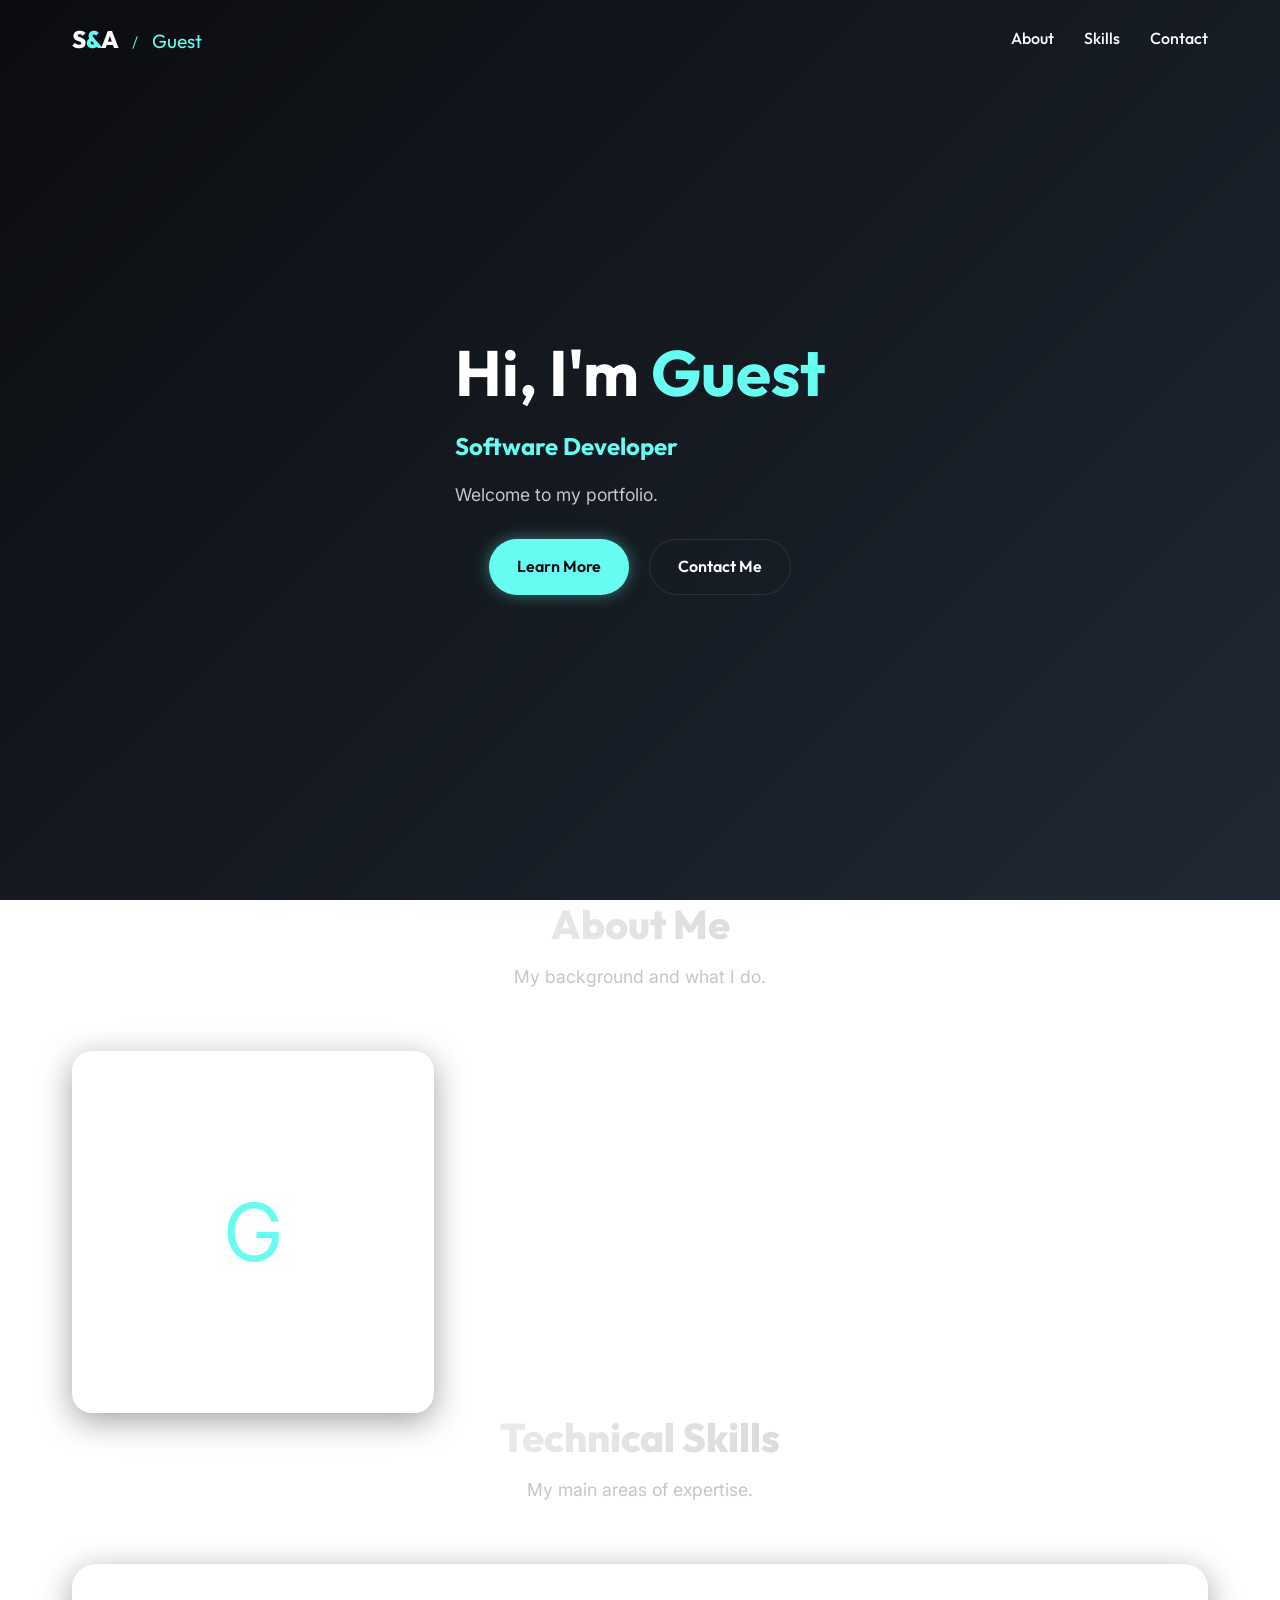
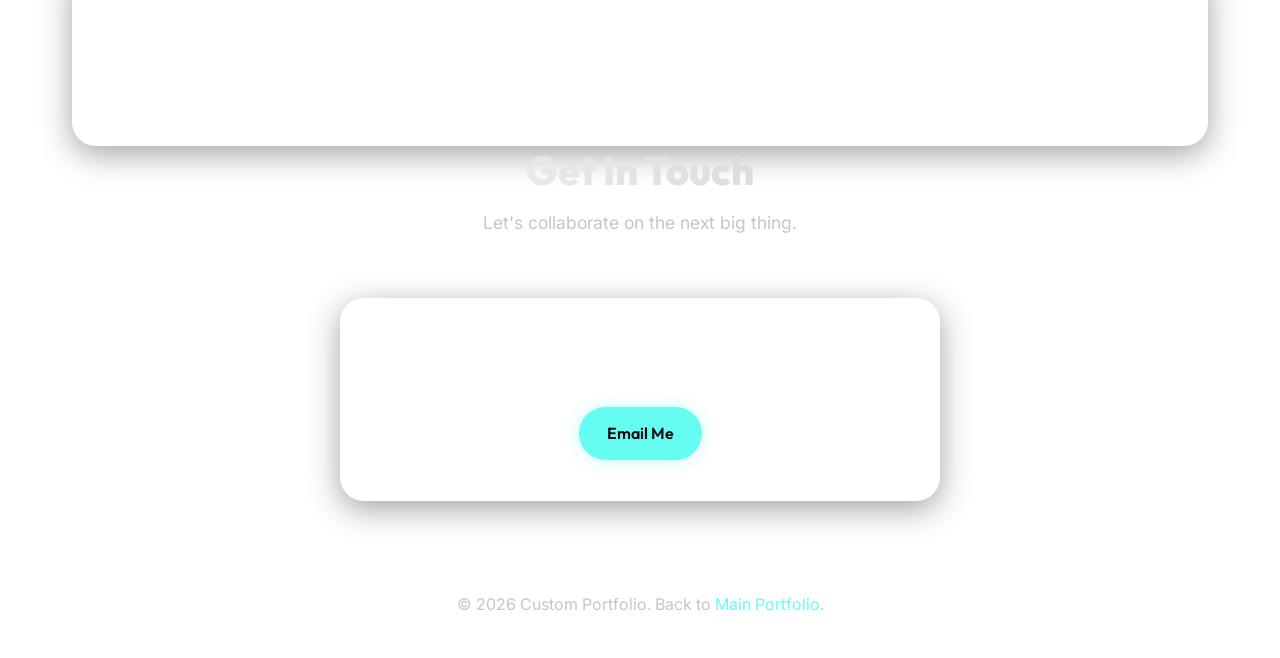
<file: template.html>
<!DOCTYPE html>
<html lang="en">

<head>
  <meta charset="UTF-8">
  <meta name="viewport" content="width=device-width, initial-scale=1.0">
  <title>Custom Portfolio</title>
  <link rel="stylesheet" href="style.css">
  <link rel="stylesheet" href="https://cdnjs.cloudflare.com/ajax/libs/font-awesome/6.4.0/css/all.min.css">
  <style>
    /* Unique styles for the custom template */
    .template-hero {
      min-height: 100vh;
      display: flex;
      align-items: center;
      position: relative;
      overflow: hidden;
      padding-top: 80px;
      padding-bottom: 50px;
    }

    .custom-title {
      font-size: 4rem;
      margin-bottom: 20px;
    }

    .custom-subtitle {
      font-size: 1.5rem;
      color: var(--accent-global);
      margin-bottom: 20px;
    }

    .img-frame {
      width: 100%;
      height: 100%;
      display: flex;
      align-items: center;
      justify-content: center;
      background: rgba(255, 255, 255, 0.05);
      border-radius: 20px;
    }

    .about-grid {
      display: grid;
      grid-template-columns: 1fr 2fr;
      gap: 50px;
      align-items: center;
    }

    @media (max-width: 768px) {
      .about-grid {
        grid-template-columns: 1fr;
      }
    }
  </style>
</head>

<body>

  <!-- Navbar -->
  <header id="navbar">
    <div class="container nav-container">
      <div class="logo"><a href="index.html" style="color:white; text-decoration: none;">S<span>&</span>A</a> <span
          style="font-weight: 300; font-size:1rem; margin-left:10px;">/</span> <span
          style="color: var(--accent-global); font-weight: 400; margin-left:10px; font-size:1.2rem;"
          id="navName">User</span></div>
      <nav class="nav-links">
        <a href="#about">About</a>
        <a href="#skills">Skills</a>
        <a href="#contact">Contact</a>
      </nav>
    </div>
  </header>

  <!-- Hero Section -->
  <section class="template-hero" id="home">
    <div class="container hero-content">
      <h1 class="custom-title">Hi, I'm <span class="highlight" id="heroName"
          style="color: var(--accent-global);">User</span></h1>
      <h2 class="custom-subtitle" id="heroRole">Role Placeholder</h2>
      <p class="hero-intro" id="heroDesc" style="max-width: 600px; font-size: 1.1rem; color: var(--text-secondary);">
        Description placeholder.
      </p>

      <div class="hero-buttons" style="margin-top: 30px;">
        <a href="#about" class="btn btn-primary">Learn More</a>
        <a href="#contact" class="btn btn-outline">Contact Me</a>
      </div>
    </div>
  </section>

  <!-- About Section -->
  <section id="about" class="container reveal">
    <div class="section-header">
      <h2>About Me</h2>
      <p>My background and what I do.</p>
    </div>
    <div class="about-grid">
      <div class="glass-panel"
        style="aspect-ratio: 1; border-radius: 20px; display:flex; align-items:center; justify-content:center; font-size: 5rem; color: var(--accent-global);">
        <span id="aboutInitial">U</span>
      </div>
      <div class="about-text">
        <h3 id="aboutRole">Role</h3>
        <p id="aboutDesc">Detailed description here.</p>
      </div>
    </div>
  </section>

  <!-- Skills Section -->
  <section id="skills" class="container reveal">
    <div class="section-header">
      <h2>Technical Skills</h2>
      <p>My main areas of expertise.</p>
    </div>
    <div class="skills-container glass-panel" style="padding: 40px;">
      <div class="profile-skills" id="skillsList"
        style="display:flex; flex-wrap:wrap; gap: 15px; justify-content:center;">
        <!-- Skills go here -->
      </div>
    </div>
  </section>

  <!-- Contact Section -->
  <section id="contact" class="container reveal">
    <div class="section-header">
      <h2>Get In Touch</h2>
      <p>Let's collaborate on the next big thing.</p>
    </div>
    <div class="glass-panel" style="max-width: 600px; margin: 0 auto; padding: 40px; text-align: center;">
      <h3>Contact Information</h3>
      <p>Reach out to discuss opportunities.</p>
      <div style="margin-top: 20px;">
        <a href="mailto:example@example.com" class="btn btn-primary">Email Me</a>
      </div>
    </div>
  </section>

  <footer>
    <div class="container">
      <p>&copy; 2026 Custom Portfolio. Back to <a href="index.html" style="color: var(--accent-global);">Main
          Portfolio</a>.</p>
    </div>
  </footer>

  <script src="template.js"></script>
</body>

</html>
</file>
<file: style.css>
@import url('https://fonts.googleapis.com/css2?family=Outfit:wght@300;400;500;600;700;800&family=Inter:wght@300;400;500;600&display=swap');

:root {
  --bg-color: #0b0c10;
  --bg-gradient: linear-gradient(135deg, #0b0c10 0%, #1f2833 100%);
  --text-primary: #ffffff;
  --text-secondary: #c5c6c7;

  /* Seham's Accent (e.g., Tech blue/teal) */
  --accent-seham: #45a29e;
  --accent-seham-glow: rgba(69, 162, 158, 0.5);

  /* Amelia's Accent (e.g., Creative purple/pink) */
  --accent-amelia: #bb86fc;
  --accent-amelia-glow: rgba(187, 134, 252, 0.5);

  /* Global Accents */
  --accent-global: #66fcf1;
  --glass-bg: rgba(255, 255, 255, 0.03);
  --glass-border: rgba(255, 255, 255, 0.1);
  --card-shadow: 0 8px 32px 0 rgba(0, 0, 0, 0.37);

  --font-heading: 'Outfit', sans-serif;
  --font-body: 'Inter', sans-serif;
  --transition-smooth: all 0.4s cubic-bezier(0.25, 0.8, 0.25, 1);
}

* {
  margin: 0;
  padding: 0;
  box-sizing: border-box;
}

html {
  scroll-behavior: smooth;
  font-size: 16px;
}

body {
  font-family: var(--font-body);
  background: var(--bg-gradient);
  background-attachment: fixed;
  color: var(--text-primary);
  line-height: 1.6;
  overflow-x: hidden;
}

h1,
h2,
h3,
h4,
h5,
h6 {
  font-family: var(--font-heading);
  font-weight: 700;
  line-height: 1.2;
}

a {
  text-decoration: none;
  color: inherit;
}

ul {
  list-style: none;
}

/* Glassmorphism Styles */
.glass-panel {
  background: var(--glass-bg);
  backdrop-filter: blur(16px);
  -webkit-backdrop-filter: blur(16px);
  border: 1px solid var(--glass-border);
  border-radius: 24px;
  box-shadow: var(--card-shadow);
}

/* Buttons */
.btn {
  display: inline-flex;
  align-items: center;
  justify-content: center;
  padding: 14px 28px;
  font-family: var(--font-heading);
  font-weight: 600;
  font-size: 1rem;
  border-radius: 50px;
  border: none;
  cursor: pointer;
  transition: var(--transition-smooth);
  position: relative;
  overflow: hidden;
  z-index: 1;
}

.btn-primary {
  background: var(--accent-global);
  color: #0b0c10;
  box-shadow: 0 0 15px rgba(102, 252, 241, 0.4);
}

.btn-primary:hover {
  transform: translateY(-3px);
  box-shadow: 0 0 25px rgba(102, 252, 241, 0.6);
}

.btn-seham {
  background: var(--accent-seham);
  color: #fff;
  box-shadow: 0 0 15px var(--accent-seham-glow);
}

.btn-seham:hover {
  transform: translateY(-3px);
  box-shadow: 0 0 25px var(--accent-seham-glow);
}

.btn-amelia {
  background: linear-gradient(135deg, var(--accent-amelia), #ff79c6);
  color: #fff;
  box-shadow: 0 0 15px var(--accent-amelia-glow);
}

.btn-amelia:hover {
  transform: translateY(-3px);
  box-shadow: 0 0 25px var(--accent-amelia-glow);
}

.btn-outline {
  background: transparent;
  color: var(--text-primary);
  border: 1px solid var(--glass-border);
  backdrop-filter: blur(10px);
}

.btn-outline:hover {
  border-color: var(--text-primary);
  transform: translateY(-3px);
}
.add-btn:hover {
  border-color: #66fcf1;
  color: #66fcf1;
  background: rgba(102, 252, 241, 0.1); 
  box-shadow: 0 0 20px rgba(102, 252, 241, 0.3);
  transform: translateY(-3px);
}

/* Layout */
.container {
  max-width: 1200px;
  margin: 0 auto;
  padding: 0 2rem;
}

section {
  padding: 100px 0;
  position: relative;
}

.section-header {
  text-align: center;
  margin-bottom: 60px;
}

.section-header h2 {
  font-size: 2.5rem;
  font-weight: 800;
  margin-bottom: 15px;
  background: linear-gradient(to right, #fff, var(--text-secondary));
  background-clip: text;
  -webkit-background-clip: text;
  -webkit-text-fill-color: transparent;
}

.section-header p {
  color: var(--text-secondary);
  font-size: 1.1rem;
  max-width: 600px;
  margin: 0 auto;
}

/* Navbar */
header {
  position: fixed;
  top: 0;
  left: 0;
  width: 100%;
  z-index: 1000;
  padding: 20px 0;
  transition: var(--transition-smooth);
}

header.scrolled {
  background: rgba(11, 12, 16, 0.85);
  backdrop-filter: blur(10px);
  border-bottom: 1px solid var(--glass-border);
  padding: 15px 0;
}

.nav-container {
  display: flex;
  justify-content: space-between;
  align-items: center;
}

.logo {
  font-family: var(--font-heading);
  font-size: 1.5rem;
  font-weight: 800;
  position: relative;
}

.logo span {
  color: var(--accent-global);
}

.nav-links {
  display: flex;
  gap: 30px;
}

.nav-links a {
  font-family: var(--font-heading);
  font-weight: 500;
  position: relative;
  transition: var(--transition-smooth);
}

.nav-links a:hover {
  color: var(--accent-global);
}

.nav-links a::after {
  content: '';
  position: absolute;
  bottom: -5px;
  left: 0;
  width: 0%;
  height: 2px;
  background: var(--accent-global);
  transition: var(--transition-smooth);
}

.nav-links a:hover::after {
  width: 100%;
}

/* Animations */
.reveal {
  opacity: 0;
  transform: translateY(50px);
  transition: all 0.8s ease-out;
}

.reveal.active {
  opacity: 1;
  transform: translateY(0);
}

/* Floating Shapes */
.floating-shape {
  position: absolute;
  border-radius: 50%;
  filter: blur(80px);
  z-index: 0;
  animation: float 10s ease-in-out infinite;
  opacity: 0.5;
}

@keyframes float {
  0% {
    transform: translateY(0) scale(1);
  }

  50% {
    transform: translateY(-30px) scale(1.05);
  }

  100% {
    transform: translateY(0) scale(1);
  }
}

/* Home Hero Section */
.hero-section {
  min-height: 100vh;
  display: flex;
  align-items: center;
  justify-content: center;
  text-align: center;
  position: relative;
  overflow: hidden;
  padding-top: 100px;
}

.hero-content {
  position: relative;
  z-index: 10;
  max-width: 900px;
}

.hero-title {
  font-size: 5rem;
  margin-bottom: 20px;
  line-height: 1.1;
  background: linear-gradient(135deg, #fff 0%, #a4a4a4 100%);
  background-clip: text;
  -webkit-background-clip: text;
  -webkit-text-fill-color: transparent;
  animation: fadeInUp 1s ease-out;
}

.hero-subtitle {
  font-size: 1.25rem;
  color: var(--text-secondary);
  margin-bottom: 40px;
  animation: fadeInUp 1s ease-out 0.2s backwards;
}

.hero-buttons {
  display: flex;
  gap: 20px;
  justify-content: center;
  animation: fadeInUp 1s ease-out 0.4s backwards;
}

@keyframes fadeInUp {
  from {
    opacity: 0;
    transform: translateY(30px);
  }

  to {
    opacity: 1;
    transform: translateY(0);
  }
}

/* Profiles Section */
.profiles-grid {
  display: grid;
  grid-template-columns: 1fr 1fr;
  gap: 40px;
}

.profile-card {
  padding: 40px;
  text-align: center;
  position: relative;
  overflow: hidden;
  transition: transform 0.4s, box-shadow 0.4s;
}
.profile-card img {
  position: absolute;
  width: 100%;
  height: 100%;
  object-fit: cover;
  object-position: center; 
  top: 0;
  left: 0;
  z-index: 0;
}
.profile-card.seham img {
  object-fit: cover;
  object-position: 30% 2%; 
  transform: scale(1.01);   
}
.profile-card.amelia img {
  object-fit: cover;
  object-position: 40% 20%;
  transform: scale(1.01);
}


.profile-card::before {
  content: '';
  position: absolute;
  top: 0;
  left: 0;
  width: 100%;
  height: 5px;
}

.profile-card.seham::before {
  background: var(--accent-seham);
}

.profile-card.amelia::before {
  background: var(--accent-amelia);
}

.profile-card.custom::before {
  background: var(--accent-global);
}

.profile-card:hover {
  transform: translateY(-10px);
}

.profile-card.seham:hover {
  box-shadow: 0 15px 40px rgba(69, 162, 158, 0.2);
}

.profile-card.amelia:hover {
  box-shadow: 0 15px 40px rgba(187, 134, 252, 0.2);
}

.profile-card.custom:hover {
  box-shadow: 0 15px 40px rgba(102, 252, 241, 0.2);
}

.delete-portfolio {
  position: absolute;
  top: 15px;
  right: 15px;
  background: rgba(255, 0, 0, 0.1);
  color: #ff4d4d;
  border: 1px solid rgba(255, 0, 0, 0.2);
  width: 35px;
  height: 35px;
  border-radius: 50%;
  cursor: pointer;
  display: flex;
  align-items: center;
  justify-content: center;
  transition: all 0.3s ease;
  z-index: 10;
}

.delete-portfolio:hover {
  background: #ff4d4d;
  color: #fff;
  transform: scale(1.1);
}

.profile-img-placeholder {
  width: 150px;
  height: 150px;
  border-radius: 50%;
  margin: 0 auto 20px;
  background: #2c323f;
  display: flex;
  align-items: center;
  justify-content: center;
  font-size: 3rem;
  font-family: var(--font-heading);
  color: rgba(255, 255, 255, 0.1);
  border: 4px solid var(--glass-border);
}

.profile-role {
  color: var(--text-secondary);
  font-size: 0.9rem;
  text-transform: uppercase;
  letter-spacing: 2px;
  margin-bottom: 15px;
}

.profile-skills {
  margin: 25px 0;
  display: flex;
  flex-wrap: wrap;
  gap: 10px;
  justify-content: center;
}

.skill-badge {
  background: rgba(255, 255, 255, 0.05);
  padding: 6px 12px;
  border-radius: 20px;
  font-size: 0.85rem;
  border: 1px solid var(--glass-border);
}

/* Collaboration Section */
.collab-grid {
  display: grid;
  grid-template-columns: repeat(3, 1fr);
  gap: 30px;
}

.collab-card {
  padding: 30px;
  text-align: left;
}

.collab-icon {
  font-size: 2.5rem;
  margin-bottom: 20px;
  background: linear-gradient(135deg, var(--accent-seham), var(--accent-amelia));
  background-clip: text;
  -webkit-background-clip: text;
  -webkit-text-fill-color: transparent;
}

/* Projects Preview */
.projects-grid {
  display: grid;
  grid-template-columns: repeat(2, 1fr);
  gap: 30px;
}

.project-card {
  border-radius: 20px;
  overflow: hidden;
  position: relative;

}

.project-img-placeholder {
  height: 250px;
  background: #1a1f26;
  display: flex;
  align-items: center;
  justify-content: center;
  font-size: 1.2rem;
  color: var(--text-secondary);
  transition: var(--transition-smooth);
}

.project-card:hover .project-img-placeholder {
  transform: scale(1.05);
}

.project-info {
  background: var(--glass-bg);
  padding: 25px;
  position: relative;
  z-index: 2;
  border-top: 1px solid var(--glass-border);
}

.project-tags {
  display: flex;
  gap: 10px;
  margin-bottom: 10px;
}

.project-tag {
  font-size: 0.75rem;
  color: var(--text-secondary);
  background: rgba(255, 255, 255, 0.1);
  padding: 3px 8px;
  border-radius: 10px;
}

/* Jobs Section */
.jobs-grid {
  display: flex;
  flex-direction: column;
  gap: 20px;
}

.job-card {
  padding: 30px;
  display: flex;
  justify-content: space-between;
  align-items: center;
  transition: transform 0.3s;
}

.job-card:hover {
  transform: scale(1.02);
  border-color: var(--text-secondary);
}

.job-info h3 {
  font-size: 1.3rem;
  margin-bottom: 5px;
}

.job-meta {
  color: var(--text-secondary);
  font-size: 0.9rem;
  margin-bottom: 15px;
}

.job-tags {
  display: flex;
  gap: 10px;
}

/* Job Modal */
.modal-overlay {
  position: fixed;
  top: 0;
  left: 0;
  width: 100%;
  height: 100%;
  background: rgba(0, 0, 0, 0.8);
  backdrop-filter: blur(5px);
  z-index: 2000;
  display: flex;
  align-items: center;
  justify-content: center;
  opacity: 0;
  pointer-events: none;
  transition: opacity 0.3s;
}

.modal-overlay.active {
  opacity: 1;
  pointer-events: auto;
}

.modal-content {
  width: 100%;
  max-width: 600px;
  padding: 40px;
  position: relative;
  transform: translateY(50px);
  transition: transform 0.4s;
  max-height: 90vh;
  overflow-y: auto;
}

.modal-overlay.active .modal-content {
  transform: translateY(0);
}

.close-modal {
  position: absolute;
  top: 20px;
  right: 20px;
  background: none;
  border: none;
  color: var(--text-primary);
  font-size: 1.5rem;
  cursor: pointer;
}

.form-group {
  margin-bottom: 20px;
}

.form-group label {
  display: block;
  margin-bottom: 8px;
  font-size: 0.9rem;
  font-weight: 500;
}

.form-control {
  width: 100%;
  padding: 12px 15px;
  background: rgba(0, 0, 0, 0.2);
  border: 1px solid var(--glass-border);
  border-radius: 8px;
  color: var(--text-primary);
  font-family: var(--font-body);
  transition: border-color 0.3s;
}

.form-control:focus {
  outline: none;
  border-color: var(--accent-global);
}

textarea.form-control {
  resize: vertical;
  min-height: 100px;
}

/* Chatbot Styles */
.chatbot-toggle {
  position: fixed;
  bottom: 30px;
  right: 30px;
  width: 60px;
  height: 60px;
  border-radius: 50%;
  background: linear-gradient(135deg, var(--accent-seham), var(--accent-amelia));
  border: none;
  color: #fff;
  font-size: 1.5rem;
  cursor: pointer;
  box-shadow: 0 4px 15px rgba(0, 0, 0, 0.3);
  z-index: 1500;
  transition: transform 0.3s;
  display: flex;
  align-items: center;
  justify-content: center;
}

.chatbot-toggle:hover {
  transform: scale(1.1);
}

.chatbot-window {
  position: fixed;
  bottom: 100px;
  right: 30px;
  width: 350px;
  height: 500px;
  background: var(--bg-gradient);
  border: 1px solid var(--glass-border);
  border-radius: 20px;
  box-shadow: var(--card-shadow);
  z-index: 1500;
  display: flex;
  flex-direction: column;
  opacity: 0;
  pointer-events: none;
  transform: translateY(20px);
  transition: all 0.4s cubic-bezier(0.25, 0.8, 0.25, 1);
  overflow: hidden;
}

.chatbot-window.active {
  opacity: 1;
  pointer-events: auto;
  transform: translateY(0);
}

.chat-header {
  padding: 15px 20px;
  background: rgba(255, 255, 255, 0.05);
  border-bottom: 1px solid var(--glass-border);
  display: flex;
  justify-content: space-between;
  align-items: center;
}

.chat-header h4 {
  margin: 0;
  display: flex;
  align-items: center;
  gap: 10px;
}

.chat-header .dot {
  width: 8px;
  height: 8px;
  background: #66fcf1;
  border-radius: 50%;
  animation: blink 2s infinite;
}

.chat-messages {
  flex: 1;
  padding: 20px;
  overflow-y: auto;
  display: flex;
  flex-direction: column;
  gap: 15px;
}

.chat-message {
  max-width: 80%;
  padding: 10px 15px;
  border-radius: 15px;
  font-size: 0.9rem;
  line-height: 1.4;
}

.chat-message.bot {
  background: rgba(255, 255, 255, 0.1);
  align-self: flex-start;
  border-bottom-left-radius: 5px;
}

.chat-message.user {
  background: linear-gradient(135deg, var(--accent-seham), var(--accent-amelia));
  align-self: flex-end;
  border-bottom-right-radius: 5px;
  color: #fff;
}

.chat-input-area {
  padding: 15px;
  border-top: 1px solid var(--glass-border);
  display: flex;
  gap: 10px;
}

.chat-input-area input {
  flex: 1;
  padding: 10px 15px;
  border-radius: 20px;
  border: 1px solid var(--glass-border);
  background: rgba(0, 0, 0, 0.3);
  color: #fff;
  outline: none;
}

.chat-input-area button {
  background: var(--text-primary);
  color: var(--bg-color);
  border: none;
  width: 40px;
  height: 40px;
  border-radius: 50%;
  cursor: pointer;
  display: flex;
  align-items: center;
  justify-content: center;
  transition: 0.3s;
}

.chat-input-area button:hover {
  background: var(--accent-global);
}

.typing-indicator {
  display: none;
  align-self: flex-start;
  background: rgba(255, 255, 255, 0.05);
  padding: 10px 15px;
  border-radius: 15px;
  border-bottom-left-radius: 5px;
}

.typing-indicator span {
  display: inline-block;
  width: 6px;
  height: 6px;
  background: var(--text-secondary);
  border-radius: 50%;
  margin: 0 2px;
  animation: wave 1.3s linear infinite;
}

.typing-indicator span:nth-child(2) {
  animation-delay: -1.1s;
}

.typing-indicator span:nth-child(3) {
  animation-delay: -0.9s;
}

@keyframes blink {

  0%,
  100% {
    opacity: 1;
  }

  50% {
    opacity: 0.5;
  }
}

@keyframes wave {

  0%,
  60%,
  100% {
    transform: translateY(0);
  }

  30% {
    transform: translateY(-4px);
  }
}

/* Footer */
footer {
  padding: 40px 0;
  text-align: center;
  border-top: 1px solid var(--glass-border);
  margin-top: 50px;
  color: var(--text-secondary);
}

/* Responsive */
@media (max-width: 768px) {
  .hero-title {
    font-size: 3rem;
  }

  .profiles-grid,
  .collab-grid,
  .projects-grid {
    grid-template-columns: 1fr;
  }

  .job-card {
    flex-direction: column;
    align-items: flex-start;
    gap: 20px;
  }

  .job-card .btn {
    width: 100%;
  }
}
</file>
